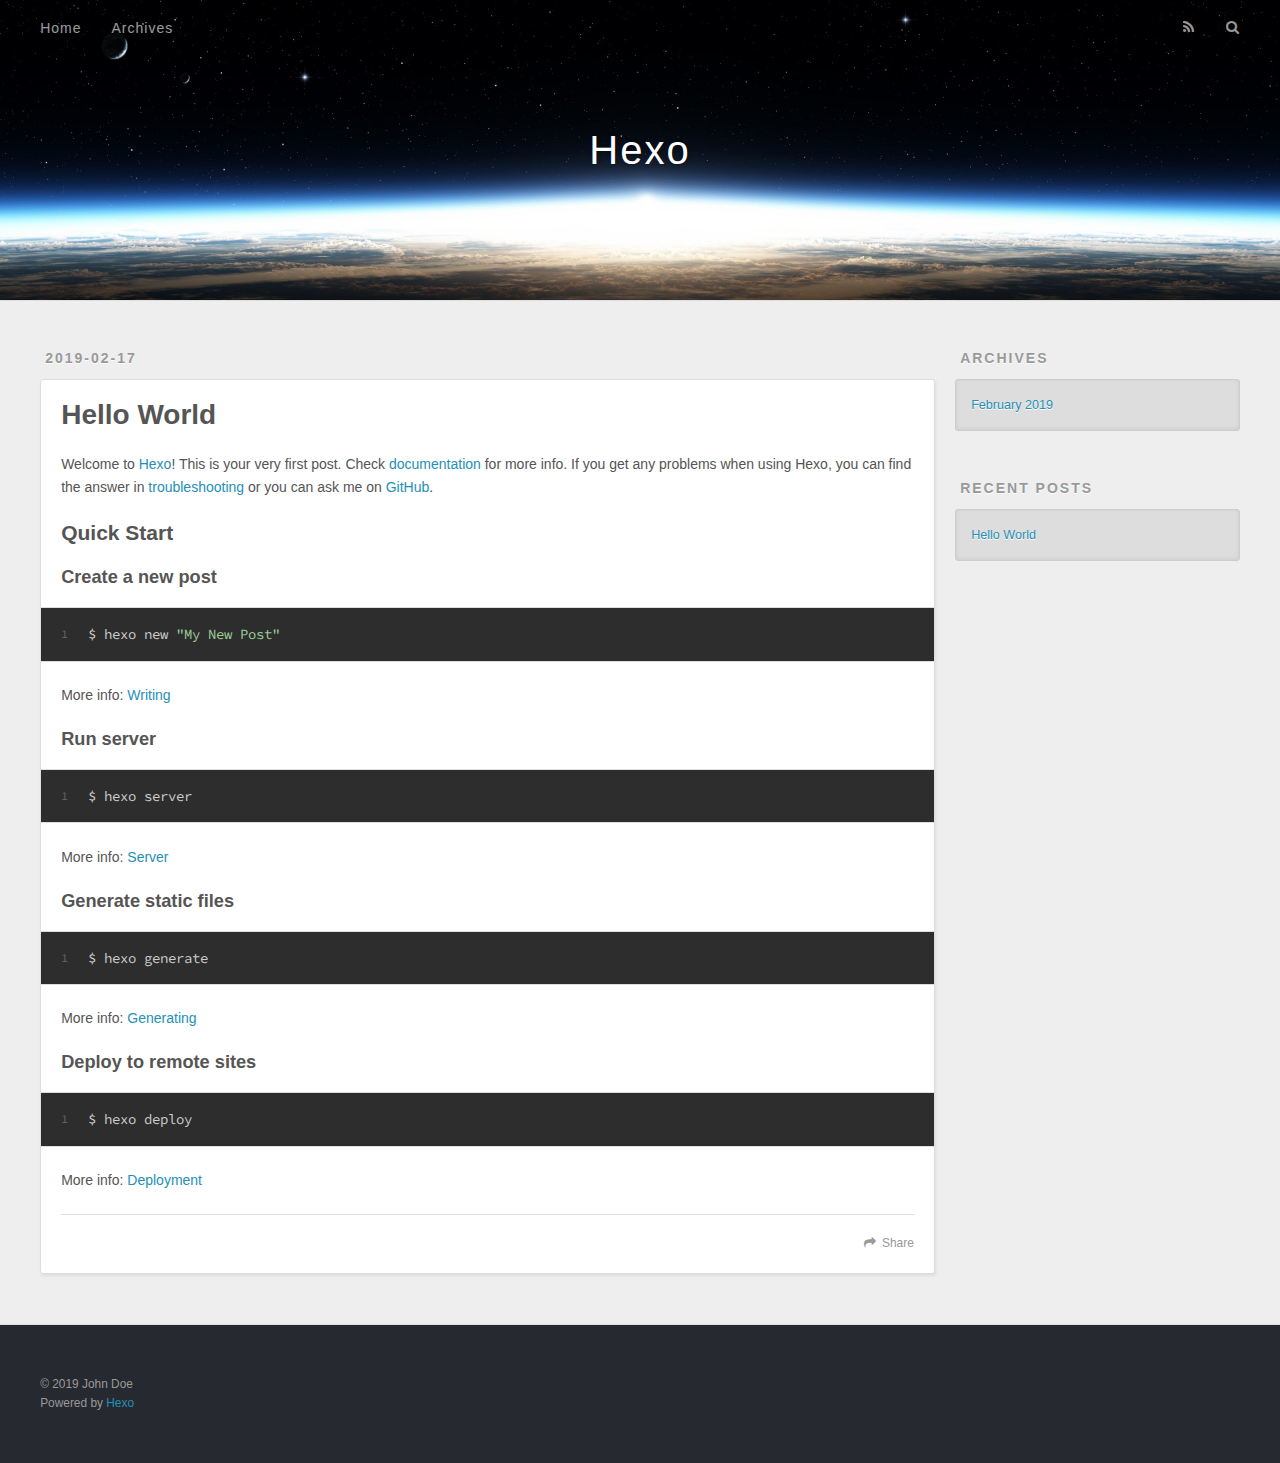
<file: index.html>
<!DOCTYPE html>
<html>
<head><meta name="generator" content="Hexo 3.8.0">
  <meta charset="utf-8">
  

  
  <title>Hexo</title>
  <meta name="viewport" content="width=device-width, initial-scale=1, maximum-scale=1">
  <meta property="og:type" content="website">
<meta property="og:title" content="Hexo">
<meta property="og:url" content="http://yoursite.com/index.html">
<meta property="og:site_name" content="Hexo">
<meta property="og:locale" content="default">
<meta name="twitter:card" content="summary">
<meta name="twitter:title" content="Hexo">
  
    <link rel="alternate" href="/atom.xml" title="Hexo" type="application/atom+xml">
  
  
    <link rel="icon" href="/favicon.png">
  
  
    <link href="//fonts.googleapis.com/css?family=Source+Code+Pro" rel="stylesheet" type="text/css">
  
  <link rel="stylesheet" href="/css/style.css">
</head>
</html>
<body>
  <div id="container">
    <div id="wrap">
      <header id="header">
  <div id="banner"></div>
  <div id="header-outer" class="outer">
    <div id="header-title" class="inner">
      <h1 id="logo-wrap">
        <a href="/" id="logo">Hexo</a>
      </h1>
      
    </div>
    <div id="header-inner" class="inner">
      <nav id="main-nav">
        <a id="main-nav-toggle" class="nav-icon"></a>
        
          <a class="main-nav-link" href="/">Home</a>
        
          <a class="main-nav-link" href="/archives">Archives</a>
        
      </nav>
      <nav id="sub-nav">
        
          <a id="nav-rss-link" class="nav-icon" href="/atom.xml" title="RSS Feed"></a>
        
        <a id="nav-search-btn" class="nav-icon" title="Search"></a>
      </nav>
      <div id="search-form-wrap">
        <form action="//google.com/search" method="get" accept-charset="UTF-8" class="search-form"><input type="search" name="q" class="search-form-input" placeholder="Search"><button type="submit" class="search-form-submit">&#xF002;</button><input type="hidden" name="sitesearch" value="http://yoursite.com"></form>
      </div>
    </div>
  </div>
</header>
      <div class="outer">
        <section id="main">
  
    <article id="post-hello-world" class="article article-type-post" itemscope itemprop="blogPost">
  <div class="article-meta">
    <a href="/2019/02/17/hello-world/" class="article-date">
  <time datetime="2019-02-17T05:37:18.721Z" itemprop="datePublished">2019-02-17</time>
</a>
    
  </div>
  <div class="article-inner">
    
    
      <header class="article-header">
        
  
    <h1 itemprop="name">
      <a class="article-title" href="/2019/02/17/hello-world/">Hello World</a>
    </h1>
  

      </header>
    
    <div class="article-entry" itemprop="articleBody">
      
        <p>Welcome to <a href="https://hexo.io/" target="_blank" rel="noopener">Hexo</a>! This is your very first post. Check <a href="https://hexo.io/docs/" target="_blank" rel="noopener">documentation</a> for more info. If you get any problems when using Hexo, you can find the answer in <a href="https://hexo.io/docs/troubleshooting.html" target="_blank" rel="noopener">troubleshooting</a> or you can ask me on <a href="https://github.com/hexojs/hexo/issues" target="_blank" rel="noopener">GitHub</a>.</p>
<h2 id="Quick-Start"><a href="#Quick-Start" class="headerlink" title="Quick Start"></a>Quick Start</h2><h3 id="Create-a-new-post"><a href="#Create-a-new-post" class="headerlink" title="Create a new post"></a>Create a new post</h3><figure class="highlight bash"><table><tr><td class="gutter"><pre><span class="line">1</span><br></pre></td><td class="code"><pre><span class="line">$ hexo new <span class="string">"My New Post"</span></span><br></pre></td></tr></table></figure>
<p>More info: <a href="https://hexo.io/docs/writing.html" target="_blank" rel="noopener">Writing</a></p>
<h3 id="Run-server"><a href="#Run-server" class="headerlink" title="Run server"></a>Run server</h3><figure class="highlight bash"><table><tr><td class="gutter"><pre><span class="line">1</span><br></pre></td><td class="code"><pre><span class="line">$ hexo server</span><br></pre></td></tr></table></figure>
<p>More info: <a href="https://hexo.io/docs/server.html" target="_blank" rel="noopener">Server</a></p>
<h3 id="Generate-static-files"><a href="#Generate-static-files" class="headerlink" title="Generate static files"></a>Generate static files</h3><figure class="highlight bash"><table><tr><td class="gutter"><pre><span class="line">1</span><br></pre></td><td class="code"><pre><span class="line">$ hexo generate</span><br></pre></td></tr></table></figure>
<p>More info: <a href="https://hexo.io/docs/generating.html" target="_blank" rel="noopener">Generating</a></p>
<h3 id="Deploy-to-remote-sites"><a href="#Deploy-to-remote-sites" class="headerlink" title="Deploy to remote sites"></a>Deploy to remote sites</h3><figure class="highlight bash"><table><tr><td class="gutter"><pre><span class="line">1</span><br></pre></td><td class="code"><pre><span class="line">$ hexo deploy</span><br></pre></td></tr></table></figure>
<p>More info: <a href="https://hexo.io/docs/deployment.html" target="_blank" rel="noopener">Deployment</a></p>

      
    </div>
    <footer class="article-footer">
      <a data-url="http://yoursite.com/2019/02/17/hello-world/" data-id="cjs8i204l0000ucgdgm05rf7j" class="article-share-link">Share</a>
      
      
    </footer>
  </div>
  
</article>


  


</section>
        
          <aside id="sidebar">
  
    

  
    

  
    
  
    
  <div class="widget-wrap">
    <h3 class="widget-title">Archives</h3>
    <div class="widget">
      <ul class="archive-list"><li class="archive-list-item"><a class="archive-list-link" href="/archives/2019/02/">February 2019</a></li></ul>
    </div>
  </div>


  
    
  <div class="widget-wrap">
    <h3 class="widget-title">Recent Posts</h3>
    <div class="widget">
      <ul>
        
          <li>
            <a href="/2019/02/17/hello-world/">Hello World</a>
          </li>
        
      </ul>
    </div>
  </div>

  
</aside>
        
      </div>
      <footer id="footer">
  
  <div class="outer">
    <div id="footer-info" class="inner">
      &copy; 2019 John Doe<br>
      Powered by <a href="http://hexo.io/" target="_blank">Hexo</a>
    </div>
  </div>
</footer>
    </div>
    <nav id="mobile-nav">
  
    <a href="/" class="mobile-nav-link">Home</a>
  
    <a href="/archives" class="mobile-nav-link">Archives</a>
  
</nav>
    

<script src="//ajax.googleapis.com/ajax/libs/jquery/2.0.3/jquery.min.js"></script>


  <link rel="stylesheet" href="/fancybox/jquery.fancybox.css">
  <script src="/fancybox/jquery.fancybox.pack.js"></script>


<script src="/js/script.js"></script>



  </div>
</body>
</html>
</file>
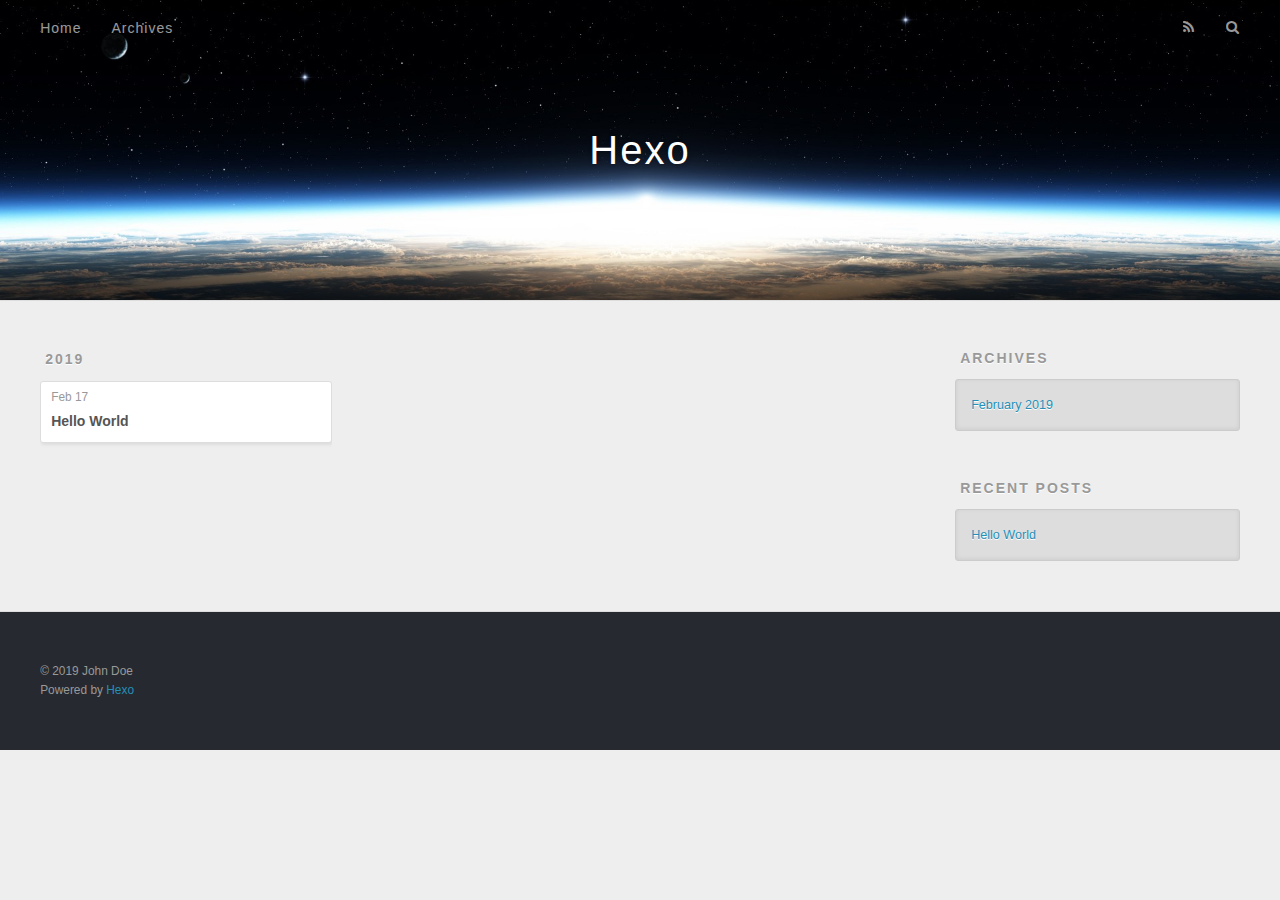
<file: archives/index.html>
<!DOCTYPE html>
<html>
<head><meta name="generator" content="Hexo 3.8.0">
  <meta charset="utf-8">
  

  
  <title>Archives | Hexo</title>
  <meta name="viewport" content="width=device-width, initial-scale=1, maximum-scale=1">
  <meta property="og:type" content="website">
<meta property="og:title" content="Hexo">
<meta property="og:url" content="http://yoursite.com/archives/index.html">
<meta property="og:site_name" content="Hexo">
<meta property="og:locale" content="default">
<meta name="twitter:card" content="summary">
<meta name="twitter:title" content="Hexo">
  
    <link rel="alternate" href="/atom.xml" title="Hexo" type="application/atom+xml">
  
  
    <link rel="icon" href="/favicon.png">
  
  
    <link href="//fonts.googleapis.com/css?family=Source+Code+Pro" rel="stylesheet" type="text/css">
  
  <link rel="stylesheet" href="/css/style.css">
</head>
</html>
<body>
  <div id="container">
    <div id="wrap">
      <header id="header">
  <div id="banner"></div>
  <div id="header-outer" class="outer">
    <div id="header-title" class="inner">
      <h1 id="logo-wrap">
        <a href="/" id="logo">Hexo</a>
      </h1>
      
    </div>
    <div id="header-inner" class="inner">
      <nav id="main-nav">
        <a id="main-nav-toggle" class="nav-icon"></a>
        
          <a class="main-nav-link" href="/">Home</a>
        
          <a class="main-nav-link" href="/archives">Archives</a>
        
      </nav>
      <nav id="sub-nav">
        
          <a id="nav-rss-link" class="nav-icon" href="/atom.xml" title="RSS Feed"></a>
        
        <a id="nav-search-btn" class="nav-icon" title="Search"></a>
      </nav>
      <div id="search-form-wrap">
        <form action="//google.com/search" method="get" accept-charset="UTF-8" class="search-form"><input type="search" name="q" class="search-form-input" placeholder="Search"><button type="submit" class="search-form-submit">&#xF002;</button><input type="hidden" name="sitesearch" value="http://yoursite.com"></form>
      </div>
    </div>
  </div>
</header>
      <div class="outer">
        <section id="main">
  
  
    
    
      
      
      <section class="archives-wrap">
        <div class="archive-year-wrap">
          <a href="/archives/2019" class="archive-year">2019</a>
        </div>
        <div class="archives">
    
    <article class="archive-article archive-type-post">
  <div class="archive-article-inner">
    <header class="archive-article-header">
      <a href="/2019/02/17/hello-world/" class="archive-article-date">
  <time datetime="2019-02-17T05:37:18.721Z" itemprop="datePublished">Feb 17</time>
</a>
      
  
    <h1 itemprop="name">
      <a class="archive-article-title" href="/2019/02/17/hello-world/">Hello World</a>
    </h1>
  

    </header>
  </div>
</article>
  
  
    </div></section>
  


</section>
        
          <aside id="sidebar">
  
    

  
    

  
    
  
    
  <div class="widget-wrap">
    <h3 class="widget-title">Archives</h3>
    <div class="widget">
      <ul class="archive-list"><li class="archive-list-item"><a class="archive-list-link" href="/archives/2019/02/">February 2019</a></li></ul>
    </div>
  </div>


  
    
  <div class="widget-wrap">
    <h3 class="widget-title">Recent Posts</h3>
    <div class="widget">
      <ul>
        
          <li>
            <a href="/2019/02/17/hello-world/">Hello World</a>
          </li>
        
      </ul>
    </div>
  </div>

  
</aside>
        
      </div>
      <footer id="footer">
  
  <div class="outer">
    <div id="footer-info" class="inner">
      &copy; 2019 John Doe<br>
      Powered by <a href="http://hexo.io/" target="_blank">Hexo</a>
    </div>
  </div>
</footer>
    </div>
    <nav id="mobile-nav">
  
    <a href="/" class="mobile-nav-link">Home</a>
  
    <a href="/archives" class="mobile-nav-link">Archives</a>
  
</nav>
    

<script src="//ajax.googleapis.com/ajax/libs/jquery/2.0.3/jquery.min.js"></script>


  <link rel="stylesheet" href="/fancybox/jquery.fancybox.css">
  <script src="/fancybox/jquery.fancybox.pack.js"></script>


<script src="/js/script.js"></script>



  </div>
</body>
</html>
</file>
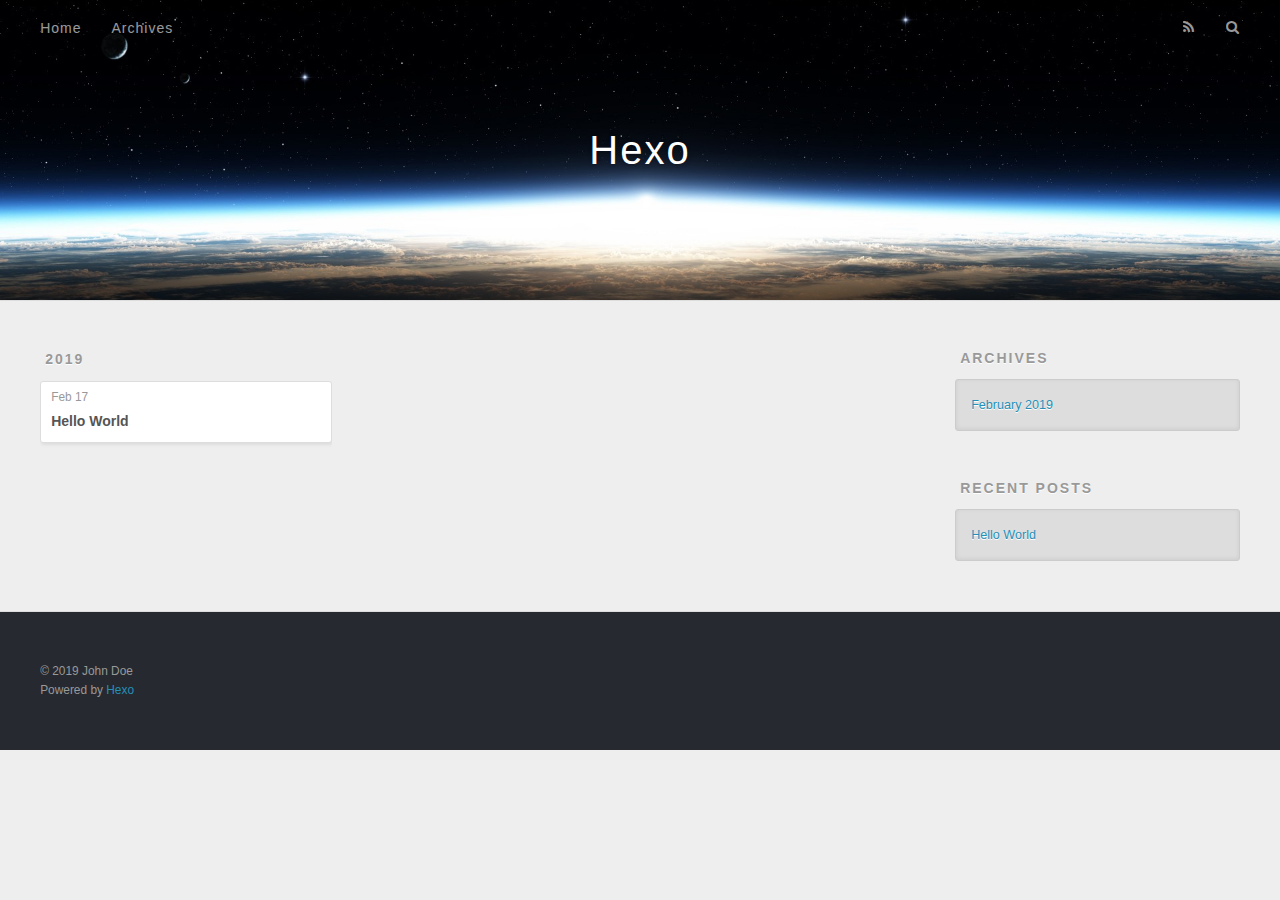
<file: archives/2019/index.html>
<!DOCTYPE html>
<html>
<head><meta name="generator" content="Hexo 3.8.0">
  <meta charset="utf-8">
  

  
  <title>Archives: 2019 | Hexo</title>
  <meta name="viewport" content="width=device-width, initial-scale=1, maximum-scale=1">
  <meta property="og:type" content="website">
<meta property="og:title" content="Hexo">
<meta property="og:url" content="http://yoursite.com/archives/2019/index.html">
<meta property="og:site_name" content="Hexo">
<meta property="og:locale" content="default">
<meta name="twitter:card" content="summary">
<meta name="twitter:title" content="Hexo">
  
    <link rel="alternate" href="/atom.xml" title="Hexo" type="application/atom+xml">
  
  
    <link rel="icon" href="/favicon.png">
  
  
    <link href="//fonts.googleapis.com/css?family=Source+Code+Pro" rel="stylesheet" type="text/css">
  
  <link rel="stylesheet" href="/css/style.css">
</head>
</html>
<body>
  <div id="container">
    <div id="wrap">
      <header id="header">
  <div id="banner"></div>
  <div id="header-outer" class="outer">
    <div id="header-title" class="inner">
      <h1 id="logo-wrap">
        <a href="/" id="logo">Hexo</a>
      </h1>
      
    </div>
    <div id="header-inner" class="inner">
      <nav id="main-nav">
        <a id="main-nav-toggle" class="nav-icon"></a>
        
          <a class="main-nav-link" href="/">Home</a>
        
          <a class="main-nav-link" href="/archives">Archives</a>
        
      </nav>
      <nav id="sub-nav">
        
          <a id="nav-rss-link" class="nav-icon" href="/atom.xml" title="RSS Feed"></a>
        
        <a id="nav-search-btn" class="nav-icon" title="Search"></a>
      </nav>
      <div id="search-form-wrap">
        <form action="//google.com/search" method="get" accept-charset="UTF-8" class="search-form"><input type="search" name="q" class="search-form-input" placeholder="Search"><button type="submit" class="search-form-submit">&#xF002;</button><input type="hidden" name="sitesearch" value="http://yoursite.com"></form>
      </div>
    </div>
  </div>
</header>
      <div class="outer">
        <section id="main">
  
  
    
    
      
      
      <section class="archives-wrap">
        <div class="archive-year-wrap">
          <a href="/archives/2019" class="archive-year">2019</a>
        </div>
        <div class="archives">
    
    <article class="archive-article archive-type-post">
  <div class="archive-article-inner">
    <header class="archive-article-header">
      <a href="/2019/02/17/hello-world/" class="archive-article-date">
  <time datetime="2019-02-17T05:37:18.721Z" itemprop="datePublished">Feb 17</time>
</a>
      
  
    <h1 itemprop="name">
      <a class="archive-article-title" href="/2019/02/17/hello-world/">Hello World</a>
    </h1>
  

    </header>
  </div>
</article>
  
  
    </div></section>
  


</section>
        
          <aside id="sidebar">
  
    

  
    

  
    
  
    
  <div class="widget-wrap">
    <h3 class="widget-title">Archives</h3>
    <div class="widget">
      <ul class="archive-list"><li class="archive-list-item"><a class="archive-list-link" href="/archives/2019/02/">February 2019</a></li></ul>
    </div>
  </div>


  
    
  <div class="widget-wrap">
    <h3 class="widget-title">Recent Posts</h3>
    <div class="widget">
      <ul>
        
          <li>
            <a href="/2019/02/17/hello-world/">Hello World</a>
          </li>
        
      </ul>
    </div>
  </div>

  
</aside>
        
      </div>
      <footer id="footer">
  
  <div class="outer">
    <div id="footer-info" class="inner">
      &copy; 2019 John Doe<br>
      Powered by <a href="http://hexo.io/" target="_blank">Hexo</a>
    </div>
  </div>
</footer>
    </div>
    <nav id="mobile-nav">
  
    <a href="/" class="mobile-nav-link">Home</a>
  
    <a href="/archives" class="mobile-nav-link">Archives</a>
  
</nav>
    

<script src="//ajax.googleapis.com/ajax/libs/jquery/2.0.3/jquery.min.js"></script>


  <link rel="stylesheet" href="/fancybox/jquery.fancybox.css">
  <script src="/fancybox/jquery.fancybox.pack.js"></script>


<script src="/js/script.js"></script>



  </div>
</body>
</html>
</file>
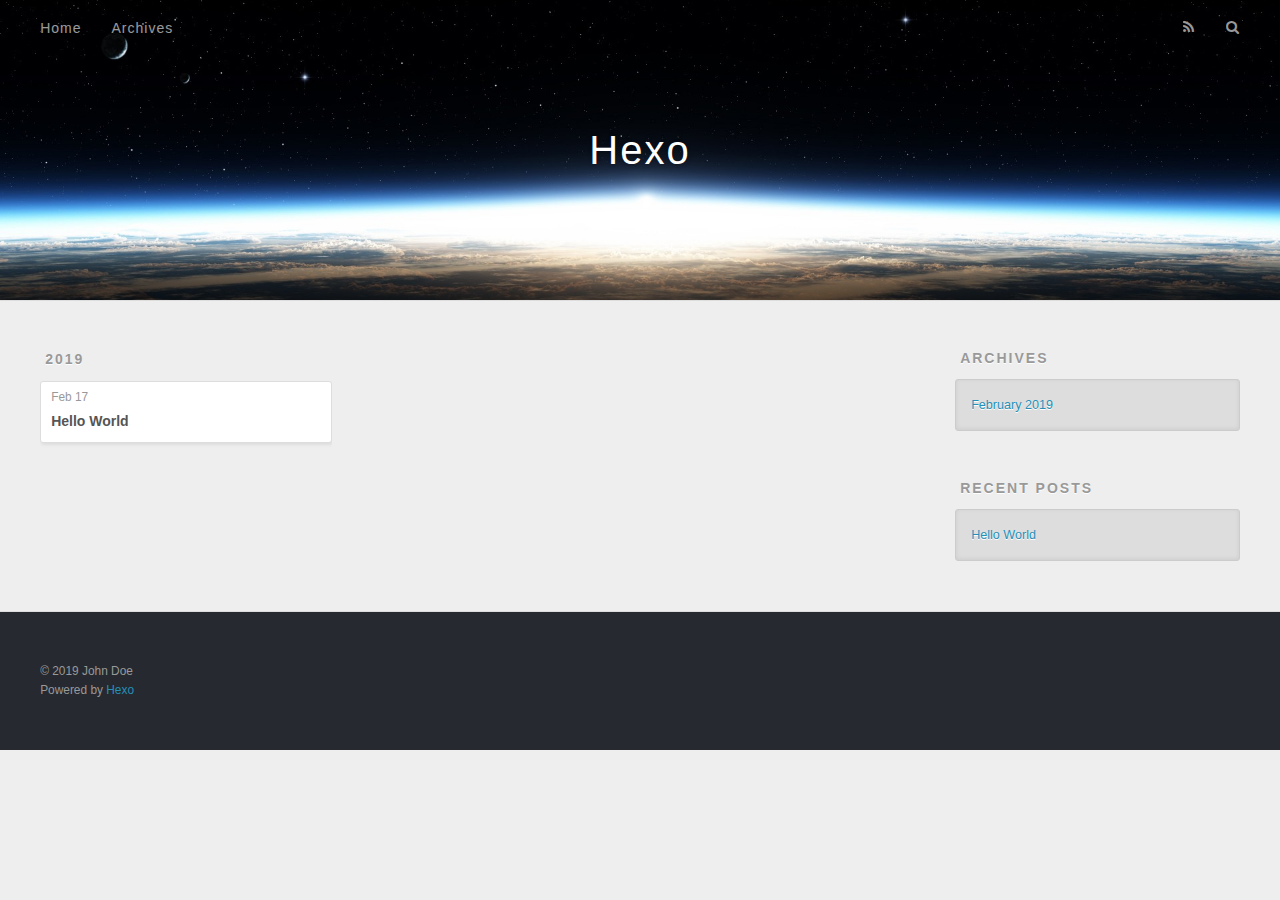
<file: archives/2019/02/index.html>
<!DOCTYPE html>
<html>
<head><meta name="generator" content="Hexo 3.8.0">
  <meta charset="utf-8">
  

  
  <title>Archives: 2019/2 | Hexo</title>
  <meta name="viewport" content="width=device-width, initial-scale=1, maximum-scale=1">
  <meta property="og:type" content="website">
<meta property="og:title" content="Hexo">
<meta property="og:url" content="http://yoursite.com/archives/2019/02/index.html">
<meta property="og:site_name" content="Hexo">
<meta property="og:locale" content="default">
<meta name="twitter:card" content="summary">
<meta name="twitter:title" content="Hexo">
  
    <link rel="alternate" href="/atom.xml" title="Hexo" type="application/atom+xml">
  
  
    <link rel="icon" href="/favicon.png">
  
  
    <link href="//fonts.googleapis.com/css?family=Source+Code+Pro" rel="stylesheet" type="text/css">
  
  <link rel="stylesheet" href="/css/style.css">
</head>
</html>
<body>
  <div id="container">
    <div id="wrap">
      <header id="header">
  <div id="banner"></div>
  <div id="header-outer" class="outer">
    <div id="header-title" class="inner">
      <h1 id="logo-wrap">
        <a href="/" id="logo">Hexo</a>
      </h1>
      
    </div>
    <div id="header-inner" class="inner">
      <nav id="main-nav">
        <a id="main-nav-toggle" class="nav-icon"></a>
        
          <a class="main-nav-link" href="/">Home</a>
        
          <a class="main-nav-link" href="/archives">Archives</a>
        
      </nav>
      <nav id="sub-nav">
        
          <a id="nav-rss-link" class="nav-icon" href="/atom.xml" title="RSS Feed"></a>
        
        <a id="nav-search-btn" class="nav-icon" title="Search"></a>
      </nav>
      <div id="search-form-wrap">
        <form action="//google.com/search" method="get" accept-charset="UTF-8" class="search-form"><input type="search" name="q" class="search-form-input" placeholder="Search"><button type="submit" class="search-form-submit">&#xF002;</button><input type="hidden" name="sitesearch" value="http://yoursite.com"></form>
      </div>
    </div>
  </div>
</header>
      <div class="outer">
        <section id="main">
  
  
    
    
      
      
      <section class="archives-wrap">
        <div class="archive-year-wrap">
          <a href="/archives/2019" class="archive-year">2019</a>
        </div>
        <div class="archives">
    
    <article class="archive-article archive-type-post">
  <div class="archive-article-inner">
    <header class="archive-article-header">
      <a href="/2019/02/17/hello-world/" class="archive-article-date">
  <time datetime="2019-02-17T05:37:18.721Z" itemprop="datePublished">Feb 17</time>
</a>
      
  
    <h1 itemprop="name">
      <a class="archive-article-title" href="/2019/02/17/hello-world/">Hello World</a>
    </h1>
  

    </header>
  </div>
</article>
  
  
    </div></section>
  


</section>
        
          <aside id="sidebar">
  
    

  
    

  
    
  
    
  <div class="widget-wrap">
    <h3 class="widget-title">Archives</h3>
    <div class="widget">
      <ul class="archive-list"><li class="archive-list-item"><a class="archive-list-link" href="/archives/2019/02/">February 2019</a></li></ul>
    </div>
  </div>


  
    
  <div class="widget-wrap">
    <h3 class="widget-title">Recent Posts</h3>
    <div class="widget">
      <ul>
        
          <li>
            <a href="/2019/02/17/hello-world/">Hello World</a>
          </li>
        
      </ul>
    </div>
  </div>

  
</aside>
        
      </div>
      <footer id="footer">
  
  <div class="outer">
    <div id="footer-info" class="inner">
      &copy; 2019 John Doe<br>
      Powered by <a href="http://hexo.io/" target="_blank">Hexo</a>
    </div>
  </div>
</footer>
    </div>
    <nav id="mobile-nav">
  
    <a href="/" class="mobile-nav-link">Home</a>
  
    <a href="/archives" class="mobile-nav-link">Archives</a>
  
</nav>
    

<script src="//ajax.googleapis.com/ajax/libs/jquery/2.0.3/jquery.min.js"></script>


  <link rel="stylesheet" href="/fancybox/jquery.fancybox.css">
  <script src="/fancybox/jquery.fancybox.pack.js"></script>


<script src="/js/script.js"></script>



  </div>
</body>
</html>
</file>
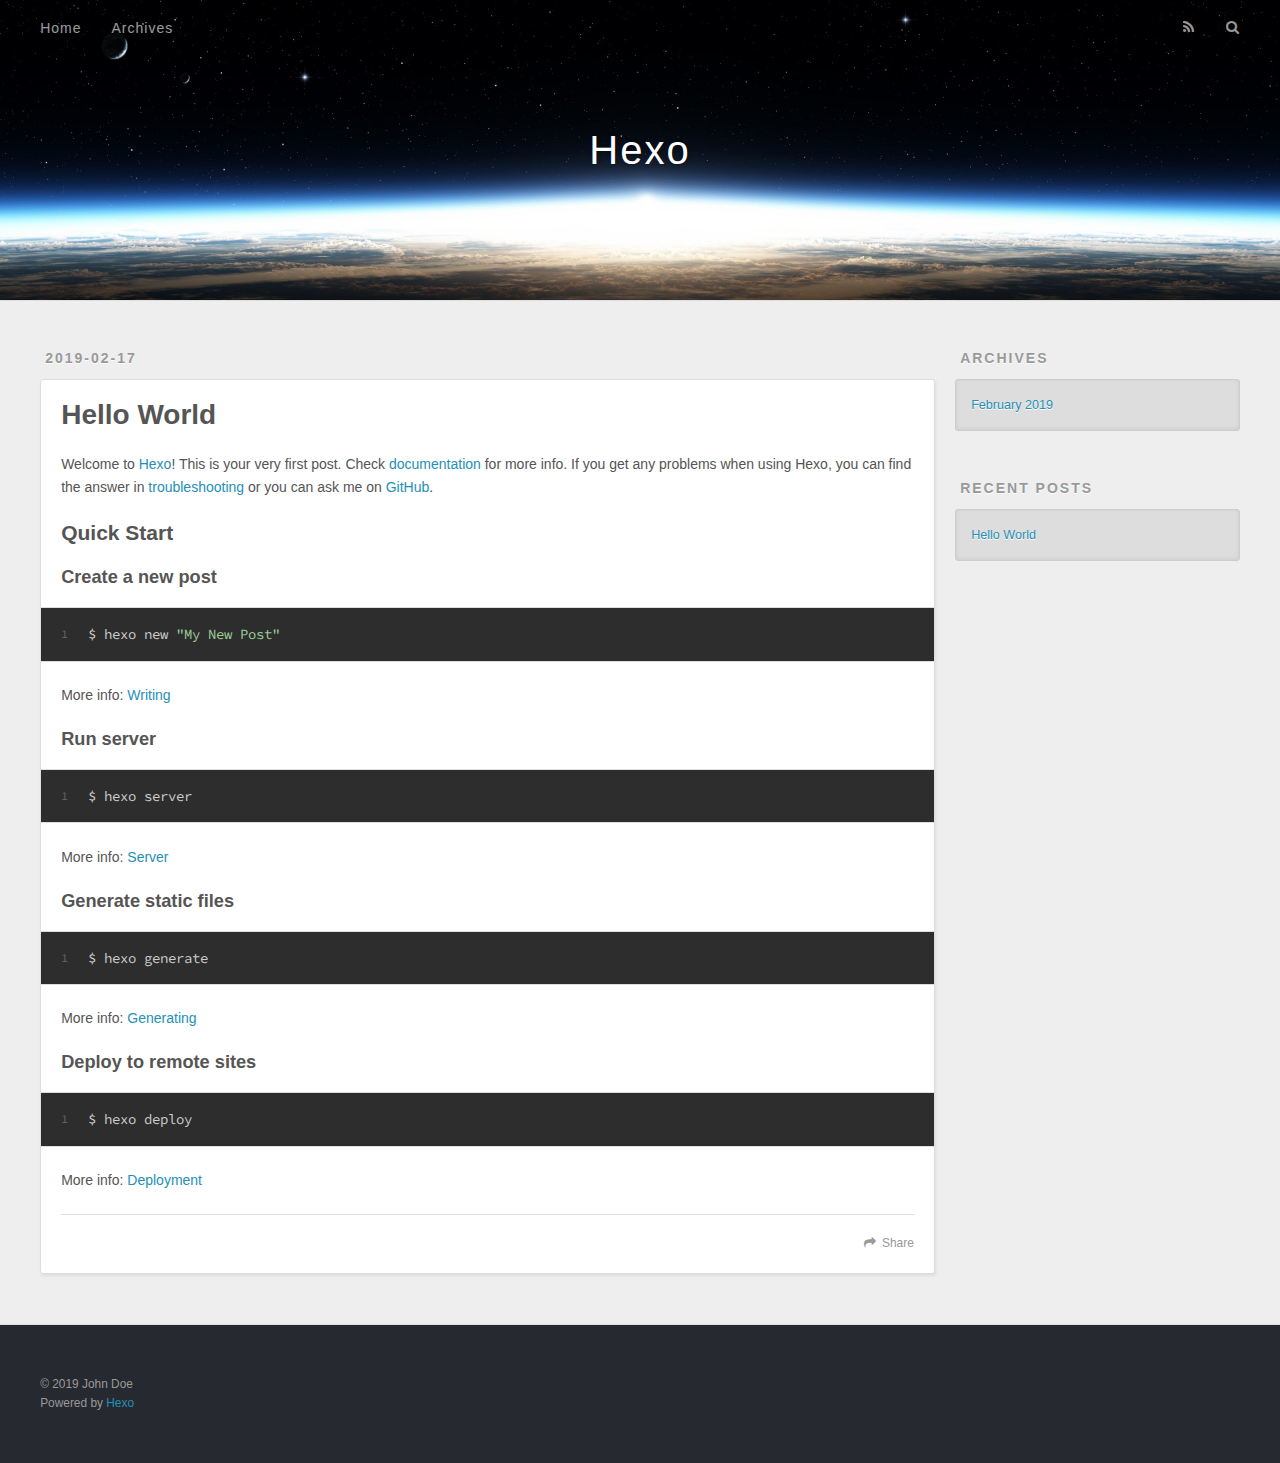
<file: 2019/02/17/hello-world/index.html>
<!DOCTYPE html>
<html>
<head><meta name="generator" content="Hexo 3.8.0">
  <meta charset="utf-8">
  

  
  <title>Hello World | Hexo</title>
  <meta name="viewport" content="width=device-width, initial-scale=1, maximum-scale=1">
  <meta name="description" content="Welcome to Hexo! This is your very first post. Check documentation for more info. If you get any problems when using Hexo, you can find the answer in troubleshooting or you can ask me on GitHub. Quick">
<meta property="og:type" content="article">
<meta property="og:title" content="Hello World">
<meta property="og:url" content="http://yoursite.com/2019/02/17/hello-world/index.html">
<meta property="og:site_name" content="Hexo">
<meta property="og:description" content="Welcome to Hexo! This is your very first post. Check documentation for more info. If you get any problems when using Hexo, you can find the answer in troubleshooting or you can ask me on GitHub. Quick">
<meta property="og:locale" content="default">
<meta property="og:updated_time" content="2019-02-17T05:37:18.721Z">
<meta name="twitter:card" content="summary">
<meta name="twitter:title" content="Hello World">
<meta name="twitter:description" content="Welcome to Hexo! This is your very first post. Check documentation for more info. If you get any problems when using Hexo, you can find the answer in troubleshooting or you can ask me on GitHub. Quick">
  
    <link rel="alternate" href="/atom.xml" title="Hexo" type="application/atom+xml">
  
  
    <link rel="icon" href="/favicon.png">
  
  
    <link href="//fonts.googleapis.com/css?family=Source+Code+Pro" rel="stylesheet" type="text/css">
  
  <link rel="stylesheet" href="/css/style.css">
</head>
</html>
<body>
  <div id="container">
    <div id="wrap">
      <header id="header">
  <div id="banner"></div>
  <div id="header-outer" class="outer">
    <div id="header-title" class="inner">
      <h1 id="logo-wrap">
        <a href="/" id="logo">Hexo</a>
      </h1>
      
    </div>
    <div id="header-inner" class="inner">
      <nav id="main-nav">
        <a id="main-nav-toggle" class="nav-icon"></a>
        
          <a class="main-nav-link" href="/">Home</a>
        
          <a class="main-nav-link" href="/archives">Archives</a>
        
      </nav>
      <nav id="sub-nav">
        
          <a id="nav-rss-link" class="nav-icon" href="/atom.xml" title="RSS Feed"></a>
        
        <a id="nav-search-btn" class="nav-icon" title="Search"></a>
      </nav>
      <div id="search-form-wrap">
        <form action="//google.com/search" method="get" accept-charset="UTF-8" class="search-form"><input type="search" name="q" class="search-form-input" placeholder="Search"><button type="submit" class="search-form-submit">&#xF002;</button><input type="hidden" name="sitesearch" value="http://yoursite.com"></form>
      </div>
    </div>
  </div>
</header>
      <div class="outer">
        <section id="main"><article id="post-hello-world" class="article article-type-post" itemscope itemprop="blogPost">
  <div class="article-meta">
    <a href="/2019/02/17/hello-world/" class="article-date">
  <time datetime="2019-02-17T05:37:18.721Z" itemprop="datePublished">2019-02-17</time>
</a>
    
  </div>
  <div class="article-inner">
    
    
      <header class="article-header">
        
  
    <h1 class="article-title" itemprop="name">
      Hello World
    </h1>
  

      </header>
    
    <div class="article-entry" itemprop="articleBody">
      
        <p>Welcome to <a href="https://hexo.io/" target="_blank" rel="noopener">Hexo</a>! This is your very first post. Check <a href="https://hexo.io/docs/" target="_blank" rel="noopener">documentation</a> for more info. If you get any problems when using Hexo, you can find the answer in <a href="https://hexo.io/docs/troubleshooting.html" target="_blank" rel="noopener">troubleshooting</a> or you can ask me on <a href="https://github.com/hexojs/hexo/issues" target="_blank" rel="noopener">GitHub</a>.</p>
<h2 id="Quick-Start"><a href="#Quick-Start" class="headerlink" title="Quick Start"></a>Quick Start</h2><h3 id="Create-a-new-post"><a href="#Create-a-new-post" class="headerlink" title="Create a new post"></a>Create a new post</h3><figure class="highlight bash"><table><tr><td class="gutter"><pre><span class="line">1</span><br></pre></td><td class="code"><pre><span class="line">$ hexo new <span class="string">"My New Post"</span></span><br></pre></td></tr></table></figure>
<p>More info: <a href="https://hexo.io/docs/writing.html" target="_blank" rel="noopener">Writing</a></p>
<h3 id="Run-server"><a href="#Run-server" class="headerlink" title="Run server"></a>Run server</h3><figure class="highlight bash"><table><tr><td class="gutter"><pre><span class="line">1</span><br></pre></td><td class="code"><pre><span class="line">$ hexo server</span><br></pre></td></tr></table></figure>
<p>More info: <a href="https://hexo.io/docs/server.html" target="_blank" rel="noopener">Server</a></p>
<h3 id="Generate-static-files"><a href="#Generate-static-files" class="headerlink" title="Generate static files"></a>Generate static files</h3><figure class="highlight bash"><table><tr><td class="gutter"><pre><span class="line">1</span><br></pre></td><td class="code"><pre><span class="line">$ hexo generate</span><br></pre></td></tr></table></figure>
<p>More info: <a href="https://hexo.io/docs/generating.html" target="_blank" rel="noopener">Generating</a></p>
<h3 id="Deploy-to-remote-sites"><a href="#Deploy-to-remote-sites" class="headerlink" title="Deploy to remote sites"></a>Deploy to remote sites</h3><figure class="highlight bash"><table><tr><td class="gutter"><pre><span class="line">1</span><br></pre></td><td class="code"><pre><span class="line">$ hexo deploy</span><br></pre></td></tr></table></figure>
<p>More info: <a href="https://hexo.io/docs/deployment.html" target="_blank" rel="noopener">Deployment</a></p>

      
    </div>
    <footer class="article-footer">
      <a data-url="http://yoursite.com/2019/02/17/hello-world/" data-id="cjs8i204l0000ucgdgm05rf7j" class="article-share-link">Share</a>
      
      
    </footer>
  </div>
  
    
  
</article>

</section>
        
          <aside id="sidebar">
  
    

  
    

  
    
  
    
  <div class="widget-wrap">
    <h3 class="widget-title">Archives</h3>
    <div class="widget">
      <ul class="archive-list"><li class="archive-list-item"><a class="archive-list-link" href="/archives/2019/02/">February 2019</a></li></ul>
    </div>
  </div>


  
    
  <div class="widget-wrap">
    <h3 class="widget-title">Recent Posts</h3>
    <div class="widget">
      <ul>
        
          <li>
            <a href="/2019/02/17/hello-world/">Hello World</a>
          </li>
        
      </ul>
    </div>
  </div>

  
</aside>
        
      </div>
      <footer id="footer">
  
  <div class="outer">
    <div id="footer-info" class="inner">
      &copy; 2019 John Doe<br>
      Powered by <a href="http://hexo.io/" target="_blank">Hexo</a>
    </div>
  </div>
</footer>
    </div>
    <nav id="mobile-nav">
  
    <a href="/" class="mobile-nav-link">Home</a>
  
    <a href="/archives" class="mobile-nav-link">Archives</a>
  
</nav>
    

<script src="//ajax.googleapis.com/ajax/libs/jquery/2.0.3/jquery.min.js"></script>


  <link rel="stylesheet" href="/fancybox/jquery.fancybox.css">
  <script src="/fancybox/jquery.fancybox.pack.js"></script>


<script src="/js/script.js"></script>



  </div>
</body>
</html>
</file>
<file: css/style.css>
body {
  width: 100%;
}
body:before,
body:after {
  content: "";
  display: table;
}
body:after {
  clear: both;
}
html,
body,
div,
span,
applet,
object,
iframe,
h1,
h2,
h3,
h4,
h5,
h6,
p,
blockquote,
pre,
a,
abbr,
acronym,
address,
big,
cite,
code,
del,
dfn,
em,
img,
ins,
kbd,
q,
s,
samp,
small,
strike,
strong,
sub,
sup,
tt,
var,
dl,
dt,
dd,
ol,
ul,
li,
fieldset,
form,
label,
legend,
table,
caption,
tbody,
tfoot,
thead,
tr,
th,
td {
  margin: 0;
  padding: 0;
  border: 0;
  outline: 0;
  font-weight: inherit;
  font-style: inherit;
  font-family: inherit;
  font-size: 100%;
  vertical-align: baseline;
}
body {
  line-height: 1;
  color: #000;
  background: #fff;
}
ol,
ul {
  list-style: none;
}
table {
  border-collapse: separate;
  border-spacing: 0;
  vertical-align: middle;
}
caption,
th,
td {
  text-align: left;
  font-weight: normal;
  vertical-align: middle;
}
a img {
  border: none;
}
input,
button {
  margin: 0;
  padding: 0;
}
input::-moz-focus-inner,
button::-moz-focus-inner {
  border: 0;
  padding: 0;
}
@font-face {
  font-family: FontAwesome;
  font-style: normal;
  font-weight: normal;
  src: url("fonts/fontawesome-webfont.eot?v=#4.0.3");
  src: url("fonts/fontawesome-webfont.eot?#iefix&v=#4.0.3") format("embedded-opentype"), url("fonts/fontawesome-webfont.woff?v=#4.0.3") format("woff"), url("fonts/fontawesome-webfont.ttf?v=#4.0.3") format("truetype"), url("fonts/fontawesome-webfont.svg#fontawesomeregular?v=#4.0.3") format("svg");
}
html,
body,
#container {
  height: 100%;
}
body {
  background: #eee;
  font: 14px -apple-system, BlinkMacSystemFont, "Segoe UI", "Roboto", "Oxygen", "Ubuntu", "Cantarell", "Fira Sans", "Droid Sans", "Helvetica Neue", sans-serif;
  -webkit-text-size-adjust: 100%;
}
.outer {
  max-width: 1220px;
  margin: 0 auto;
  padding: 0 20px;
}
.outer:before,
.outer:after {
  content: "";
  display: table;
}
.outer:after {
  clear: both;
}
.inner {
  display: inline;
  float: left;
  width: 98.33333333333333%;
  margin: 0 0.833333333333333%;
}
.left,
.alignleft {
  float: left;
}
.right,
.alignright {
  float: right;
}
.clear {
  clear: both;
}
#container {
  position: relative;
}
.mobile-nav-on {
  overflow: hidden;
}
#wrap {
  height: 100%;
  width: 100%;
  position: absolute;
  top: 0;
  left: 0;
  -webkit-transition: 0.2s ease-out;
  -moz-transition: 0.2s ease-out;
  -ms-transition: 0.2s ease-out;
  transition: 0.2s ease-out;
  z-index: 1;
  background: #eee;
}
.mobile-nav-on #wrap {
  left: 280px;
}
@media screen and (min-width: 768px) {
  #main {
    display: inline;
    float: left;
    width: 73.33333333333333%;
    margin: 0 0.833333333333333%;
  }
}
.article-date,
.article-category-link,
.archive-year,
.widget-title {
  text-decoration: none;
  text-transform: uppercase;
  letter-spacing: 2px;
  color: #999;
  margin-bottom: 1em;
  margin-left: 5px;
  line-height: 1em;
  text-shadow: 0 1px #fff;
  font-weight: bold;
}
.article-inner,
.archive-article-inner {
  background: #fff;
  -webkit-box-shadow: 1px 2px 3px #ddd;
  box-shadow: 1px 2px 3px #ddd;
  border: 1px solid #ddd;
  border-radius: 3px;
}
.article-entry h1,
.widget h1 {
  font-size: 2em;
}
.article-entry h2,
.widget h2 {
  font-size: 1.5em;
}
.article-entry h3,
.widget h3 {
  font-size: 1.3em;
}
.article-entry h4,
.widget h4 {
  font-size: 1.2em;
}
.article-entry h5,
.widget h5 {
  font-size: 1em;
}
.article-entry h6,
.widget h6 {
  font-size: 1em;
  color: #999;
}
.article-entry hr,
.widget hr {
  border: 1px dashed #ddd;
}
.article-entry strong,
.widget strong {
  font-weight: bold;
}
.article-entry em,
.widget em,
.article-entry cite,
.widget cite {
  font-style: italic;
}
.article-entry sup,
.widget sup,
.article-entry sub,
.widget sub {
  font-size: 0.75em;
  line-height: 0;
  position: relative;
  vertical-align: baseline;
}
.article-entry sup,
.widget sup {
  top: -0.5em;
}
.article-entry sub,
.widget sub {
  bottom: -0.2em;
}
.article-entry small,
.widget small {
  font-size: 0.85em;
}
.article-entry acronym,
.widget acronym,
.article-entry abbr,
.widget abbr {
  border-bottom: 1px dotted;
}
.article-entry ul,
.widget ul,
.article-entry ol,
.widget ol,
.article-entry dl,
.widget dl {
  margin: 0 20px;
  line-height: 1.6em;
}
.article-entry ul ul,
.widget ul ul,
.article-entry ol ul,
.widget ol ul,
.article-entry ul ol,
.widget ul ol,
.article-entry ol ol,
.widget ol ol {
  margin-top: 0;
  margin-bottom: 0;
}
.article-entry ul,
.widget ul {
  list-style: disc;
}
.article-entry ol,
.widget ol {
  list-style: decimal;
}
.article-entry dt,
.widget dt {
  font-weight: bold;
}
#header {
  height: 300px;
  position: relative;
  border-bottom: 1px solid #ddd;
}
#header:before,
#header:after {
  content: "";
  position: absolute;
  left: 0;
  right: 0;
  height: 40px;
}
#header:before {
  top: 0;
  background: -webkit-linear-gradient(rgba(0,0,0,0.2), transparent);
  background: -moz-linear-gradient(rgba(0,0,0,0.2), transparent);
  background: -ms-linear-gradient(rgba(0,0,0,0.2), transparent);
  background: linear-gradient(rgba(0,0,0,0.2), transparent);
}
#header:after {
  bottom: 0;
  background: -webkit-linear-gradient(transparent, rgba(0,0,0,0.2));
  background: -moz-linear-gradient(transparent, rgba(0,0,0,0.2));
  background: -ms-linear-gradient(transparent, rgba(0,0,0,0.2));
  background: linear-gradient(transparent, rgba(0,0,0,0.2));
}
#header-outer {
  height: 100%;
  position: relative;
}
#header-inner {
  position: relative;
  overflow: hidden;
}
#banner {
  position: absolute;
  top: 0;
  left: 0;
  width: 100%;
  height: 100%;
  background: url("images/banner.jpg") center #000;
  -webkit-background-size: cover;
  -moz-background-size: cover;
  background-size: cover;
  z-index: -1;
}
#header-title {
  text-align: center;
  height: 40px;
  position: absolute;
  top: 50%;
  left: 0;
  margin-top: -20px;
}
#logo,
#subtitle {
  text-decoration: none;
  color: #fff;
  font-weight: 300;
  text-shadow: 0 1px 4px rgba(0,0,0,0.3);
}
#logo {
  font-size: 40px;
  line-height: 40px;
  letter-spacing: 2px;
}
#subtitle {
  font-size: 16px;
  line-height: 16px;
  letter-spacing: 1px;
}
#subtitle-wrap {
  margin-top: 16px;
}
#main-nav {
  float: left;
  margin-left: -15px;
}
.nav-icon,
.main-nav-link {
  float: left;
  color: #fff;
  opacity: 0.6;
  text-decoration: none;
  text-shadow: 0 1px rgba(0,0,0,0.2);
  -webkit-transition: opacity 0.2s;
  -moz-transition: opacity 0.2s;
  -ms-transition: opacity 0.2s;
  transition: opacity 0.2s;
  display: block;
  padding: 20px 15px;
}
.nav-icon:hover,
.main-nav-link:hover {
  opacity: 1;
}
.nav-icon {
  font-family: FontAwesome;
  text-align: center;
  font-size: 14px;
  width: 14px;
  height: 14px;
  padding: 20px 15px;
  position: relative;
  cursor: pointer;
}
.main-nav-link {
  font-weight: 300;
  letter-spacing: 1px;
}
@media screen and (max-width: 479px) {
  .main-nav-link {
    display: none;
  }
}
#main-nav-toggle {
  display: none;
}
#main-nav-toggle:before {
  content: "\f0c9";
}
@media screen and (max-width: 479px) {
  #main-nav-toggle {
    display: block;
  }
}
#sub-nav {
  float: right;
  margin-right: -15px;
}
#nav-rss-link:before {
  content: "\f09e";
}
#nav-search-btn:before {
  content: "\f002";
}
#search-form-wrap {
  position: absolute;
  top: 15px;
  width: 150px;
  height: 30px;
  right: -150px;
  opacity: 0;
  -webkit-transition: 0.2s ease-out;
  -moz-transition: 0.2s ease-out;
  -ms-transition: 0.2s ease-out;
  transition: 0.2s ease-out;
}
#search-form-wrap.on {
  opacity: 1;
  right: 0;
}
@media screen and (max-width: 479px) {
  #search-form-wrap {
    width: 100%;
    right: -100%;
  }
}
.search-form {
  position: absolute;
  top: 0;
  left: 0;
  right: 0;
  background: #fff;
  padding: 5px 15px;
  border-radius: 15px;
  -webkit-box-shadow: 0 0 10px rgba(0,0,0,0.3);
  box-shadow: 0 0 10px rgba(0,0,0,0.3);
}
.search-form-input {
  border: none;
  background: none;
  color: #555;
  width: 100%;
  font: 13px -apple-system, BlinkMacSystemFont, "Segoe UI", "Roboto", "Oxygen", "Ubuntu", "Cantarell", "Fira Sans", "Droid Sans", "Helvetica Neue", sans-serif;
  outline: none;
}
.search-form-input::-webkit-search-results-decoration,
.search-form-input::-webkit-search-cancel-button {
  -webkit-appearance: none;
}
.search-form-submit {
  position: absolute;
  top: 50%;
  right: 10px;
  margin-top: -7px;
  font: 13px FontAwesome;
  border: none;
  background: none;
  color: #bbb;
  cursor: pointer;
}
.search-form-submit:hover,
.search-form-submit:focus {
  color: #777;
}
.article {
  margin: 50px 0;
}
.article-inner {
  overflow: hidden;
}
.article-meta:before,
.article-meta:after {
  content: "";
  display: table;
}
.article-meta:after {
  clear: both;
}
.article-date {
  float: left;
}
.article-category {
  float: left;
  line-height: 1em;
  color: #ccc;
  text-shadow: 0 1px #fff;
  margin-left: 8px;
}
.article-category:before {
  content: "\2022";
}
.article-category-link {
  margin: 0 12px 1em;
}
.article-header {
  padding: 20px 20px 0;
}
.article-title {
  text-decoration: none;
  font-size: 2em;
  font-weight: bold;
  color: #555;
  line-height: 1.1em;
  -webkit-transition: color 0.2s;
  -moz-transition: color 0.2s;
  -ms-transition: color 0.2s;
  transition: color 0.2s;
}
a.article-title:hover {
  color: #258fb8;
}
.article-entry {
  color: #555;
  padding: 0 20px;
}
.article-entry:before,
.article-entry:after {
  content: "";
  display: table;
}
.article-entry:after {
  clear: both;
}
.article-entry p,
.article-entry table {
  line-height: 1.6em;
  margin: 1.6em 0;
}
.article-entry h1,
.article-entry h2,
.article-entry h3,
.article-entry h4,
.article-entry h5,
.article-entry h6 {
  font-weight: bold;
}
.article-entry h1,
.article-entry h2,
.article-entry h3,
.article-entry h4,
.article-entry h5,
.article-entry h6 {
  line-height: 1.1em;
  margin: 1.1em 0;
}
.article-entry a {
  color: #258fb8;
  text-decoration: none;
}
.article-entry a:hover {
  text-decoration: underline;
}
.article-entry ul,
.article-entry ol,
.article-entry dl {
  margin-top: 1.6em;
  margin-bottom: 1.6em;
}
.article-entry img,
.article-entry video {
  max-width: 100%;
  height: auto;
  display: block;
  margin: auto;
}
.article-entry iframe {
  border: none;
}
.article-entry table {
  width: 100%;
  border-collapse: collapse;
  border-spacing: 0;
}
.article-entry th {
  font-weight: bold;
  border-bottom: 3px solid #ddd;
  padding-bottom: 0.5em;
}
.article-entry td {
  border-bottom: 1px solid #ddd;
  padding: 10px 0;
}
.article-entry blockquote {
  font-family: Georgia, "Times New Roman", serif;
  font-size: 1.4em;
  margin: 1.6em 20px;
  text-align: center;
}
.article-entry blockquote footer {
  font-size: 14px;
  margin: 1.6em 0;
  font-family: -apple-system, BlinkMacSystemFont, "Segoe UI", "Roboto", "Oxygen", "Ubuntu", "Cantarell", "Fira Sans", "Droid Sans", "Helvetica Neue", sans-serif;
}
.article-entry blockquote footer cite:before {
  content: "—";
  padding: 0 0.5em;
}
.article-entry .pullquote {
  text-align: left;
  width: 45%;
  margin: 0;
}
.article-entry .pullquote.left {
  margin-left: 0.5em;
  margin-right: 1em;
}
.article-entry .pullquote.right {
  margin-right: 0.5em;
  margin-left: 1em;
}
.article-entry .caption {
  color: #999;
  display: block;
  font-size: 0.9em;
  margin-top: 0.5em;
  position: relative;
  text-align: center;
}
.article-entry .video-container {
  position: relative;
  padding-top: 56.25%;
  height: 0;
  overflow: hidden;
}
.article-entry .video-container iframe,
.article-entry .video-container object,
.article-entry .video-container embed {
  position: absolute;
  top: 0;
  left: 0;
  width: 100%;
  height: 100%;
  margin-top: 0;
}
.article-more-link a {
  display: inline-block;
  line-height: 1em;
  padding: 6px 15px;
  border-radius: 15px;
  background: #eee;
  color: #999;
  text-shadow: 0 1px #fff;
  text-decoration: none;
}
.article-more-link a:hover {
  background: #258fb8;
  color: #fff;
  text-decoration: none;
  text-shadow: 0 1px #1e7293;
}
.article-footer {
  font-size: 0.85em;
  line-height: 1.6em;
  border-top: 1px solid #ddd;
  padding-top: 1.6em;
  margin: 0 20px 20px;
}
.article-footer:before,
.article-footer:after {
  content: "";
  display: table;
}
.article-footer:after {
  clear: both;
}
.article-footer a {
  color: #999;
  text-decoration: none;
}
.article-footer a:hover {
  color: #555;
}
.article-tag-list-item {
  float: left;
  margin-right: 10px;
}
.article-tag-list-link:before {
  content: "#";
}
.article-comment-link {
  float: right;
}
.article-comment-link:before {
  content: "\f075";
  font-family: FontAwesome;
  padding-right: 8px;
}
.article-share-link {
  cursor: pointer;
  float: right;
  margin-left: 20px;
}
.article-share-link:before {
  content: "\f064";
  font-family: FontAwesome;
  padding-right: 6px;
}
#article-nav {
  position: relative;
}
#article-nav:before,
#article-nav:after {
  content: "";
  display: table;
}
#article-nav:after {
  clear: both;
}
@media screen and (min-width: 768px) {
  #article-nav {
    margin: 50px 0;
  }
  #article-nav:before {
    width: 8px;
    height: 8px;
    position: absolute;
    top: 50%;
    left: 50%;
    margin-top: -4px;
    margin-left: -4px;
    content: "";
    border-radius: 50%;
    background: #ddd;
    -webkit-box-shadow: 0 1px 2px #fff;
    box-shadow: 0 1px 2px #fff;
  }
}
.article-nav-link-wrap {
  text-decoration: none;
  text-shadow: 0 1px #fff;
  color: #999;
  -webkit-box-sizing: border-box;
  -moz-box-sizing: border-box;
  box-sizing: border-box;
  margin-top: 50px;
  text-align: center;
  display: block;
}
.article-nav-link-wrap:hover {
  color: #555;
}
@media screen and (min-width: 768px) {
  .article-nav-link-wrap {
    width: 50%;
    margin-top: 0;
  }
}
@media screen and (min-width: 768px) {
  #article-nav-newer {
    float: left;
    text-align: right;
    padding-right: 20px;
  }
}
@media screen and (min-width: 768px) {
  #article-nav-older {
    float: right;
    text-align: left;
    padding-left: 20px;
  }
}
.article-nav-caption {
  text-transform: uppercase;
  letter-spacing: 2px;
  color: #ddd;
  line-height: 1em;
  font-weight: bold;
}
#article-nav-newer .article-nav-caption {
  margin-right: -2px;
}
.article-nav-title {
  font-size: 0.85em;
  line-height: 1.6em;
  margin-top: 0.5em;
}
.article-share-box {
  position: absolute;
  display: none;
  background: #fff;
  -webkit-box-shadow: 1px 2px 10px rgba(0,0,0,0.2);
  box-shadow: 1px 2px 10px rgba(0,0,0,0.2);
  border-radius: 3px;
  margin-left: -145px;
  overflow: hidden;
  z-index: 1;
}
.article-share-box.on {
  display: block;
}
.article-share-input {
  width: 100%;
  background: none;
  -webkit-box-sizing: border-box;
  -moz-box-sizing: border-box;
  box-sizing: border-box;
  font: 14px -apple-system, BlinkMacSystemFont, "Segoe UI", "Roboto", "Oxygen", "Ubuntu", "Cantarell", "Fira Sans", "Droid Sans", "Helvetica Neue", sans-serif;
  padding: 0 15px;
  color: #555;
  outline: none;
  border: 1px solid #ddd;
  border-radius: 3px 3px 0 0;
  height: 36px;
  line-height: 36px;
}
.article-share-links {
  background: #eee;
}
.article-share-links:before,
.article-share-links:after {
  content: "";
  display: table;
}
.article-share-links:after {
  clear: both;
}
.article-share-twitter,
.article-share-facebook,
.article-share-pinterest,
.article-share-google {
  width: 50px;
  height: 36px;
  display: block;
  float: left;
  position: relative;
  color: #999;
  text-shadow: 0 1px #fff;
}
.article-share-twitter:before,
.article-share-facebook:before,
.article-share-pinterest:before,
.article-share-google:before {
  font-size: 20px;
  font-family: FontAwesome;
  width: 20px;
  height: 20px;
  position: absolute;
  top: 50%;
  left: 50%;
  margin-top: -10px;
  margin-left: -10px;
  text-align: center;
}
.article-share-twitter:hover,
.article-share-facebook:hover,
.article-share-pinterest:hover,
.article-share-google:hover {
  color: #fff;
}
.article-share-twitter:before {
  content: "\f099";
}
.article-share-twitter:hover {
  background: #00aced;
  text-shadow: 0 1px #008abe;
}
.article-share-facebook:before {
  content: "\f09a";
}
.article-share-facebook:hover {
  background: #3b5998;
  text-shadow: 0 1px #2f477a;
}
.article-share-pinterest:before {
  content: "\f0d2";
}
.article-share-pinterest:hover {
  background: #cb2027;
  text-shadow: 0 1px #a21a1f;
}
.article-share-google:before {
  content: "\f0d5";
}
.article-share-google:hover {
  background: #dd4b39;
  text-shadow: 0 1px #be3221;
}
.article-gallery {
  background: #000;
  position: relative;
}
.article-gallery-photos {
  position: relative;
  overflow: hidden;
}
.article-gallery-img {
  display: none;
  max-width: 100%;
}
.article-gallery-img:first-child {
  display: block;
}
.article-gallery-img.loaded {
  position: absolute;
  display: block;
}
.article-gallery-img img {
  display: block;
  max-width: 100%;
  margin: 0 auto;
}
#comments {
  background: #fff;
  -webkit-box-shadow: 1px 2px 3px #ddd;
  box-shadow: 1px 2px 3px #ddd;
  padding: 20px;
  border: 1px solid #ddd;
  border-radius: 3px;
  margin: 50px 0;
}
#comments a {
  color: #258fb8;
}
.archives-wrap {
  margin: 50px 0;
}
.archives:before,
.archives:after {
  content: "";
  display: table;
}
.archives:after {
  clear: both;
}
.archive-year-wrap {
  margin-bottom: 1em;
}
.archives {
  -webkit-column-gap: 10px;
  -moz-column-gap: 10px;
  column-gap: 10px;
}
@media screen and (min-width: 480px) and (max-width: 767px) {
  .archives {
    -webkit-column-count: 2;
    -moz-column-count: 2;
    column-count: 2;
  }
}
@media screen and (min-width: 768px) {
  .archives {
    -webkit-column-count: 3;
    -moz-column-count: 3;
    column-count: 3;
  }
}
.archive-article {
  -webkit-column-break-inside: avoid;
  page-break-inside: avoid;
  overflow: hidden;
  break-inside: avoid-column;
}
.archive-article-inner {
  padding: 10px;
  margin-bottom: 15px;
}
.archive-article-title {
  text-decoration: none;
  font-weight: bold;
  color: #555;
  -webkit-transition: color 0.2s;
  -moz-transition: color 0.2s;
  -ms-transition: color 0.2s;
  transition: color 0.2s;
  line-height: 1.6em;
}
.archive-article-title:hover {
  color: #258fb8;
}
.archive-article-footer {
  margin-top: 1em;
}
.archive-article-date {
  color: #999;
  text-decoration: none;
  font-size: 0.85em;
  line-height: 1em;
  margin-bottom: 0.5em;
  display: block;
}
#page-nav {
  margin: 50px auto;
  background: #fff;
  -webkit-box-shadow: 1px 2px 3px #ddd;
  box-shadow: 1px 2px 3px #ddd;
  border: 1px solid #ddd;
  border-radius: 3px;
  text-align: center;
  color: #999;
  overflow: hidden;
}
#page-nav:before,
#page-nav:after {
  content: "";
  display: table;
}
#page-nav:after {
  clear: both;
}
#page-nav a,
#page-nav span {
  padding: 10px 20px;
  line-height: 1;
  height: 2ex;
}
#page-nav a {
  color: #999;
  text-decoration: none;
}
#page-nav a:hover {
  background: #999;
  color: #fff;
}
#page-nav .prev {
  float: left;
}
#page-nav .next {
  float: right;
}
#page-nav .page-number {
  display: inline-block;
}
@media screen and (max-width: 479px) {
  #page-nav .page-number {
    display: none;
  }
}
#page-nav .current {
  color: #555;
  font-weight: bold;
}
#page-nav .space {
  color: #ddd;
}
#footer {
  background: #262a30;
  padding: 50px 0;
  border-top: 1px solid #ddd;
  color: #999;
}
#footer a {
  color: #258fb8;
  text-decoration: none;
}
#footer a:hover {
  text-decoration: underline;
}
#footer-info {
  line-height: 1.6em;
  font-size: 0.85em;
}
.article-entry pre,
.article-entry .highlight {
  background: #2d2d2d;
  margin: 0 -20px;
  padding: 15px 20px;
  border-style: solid;
  border-color: #ddd;
  border-width: 1px 0;
  overflow: auto;
  color: #ccc;
  line-height: 22.400000000000002px;
}
.article-entry .highlight .gutter pre,
.article-entry .gist .gist-file .gist-data .line-numbers {
  color: #666;
  font-size: 0.85em;
}
.article-entry pre,
.article-entry code {
  font-family: "Source Code Pro", Consolas, Monaco, Menlo, Consolas, monospace;
}
.article-entry code {
  background: #eee;
  text-shadow: 0 1px #fff;
  padding: 0 0.3em;
}
.article-entry pre code {
  background: none;
  text-shadow: none;
  padding: 0;
}
.article-entry .highlight pre {
  border: none;
  margin: 0;
  padding: 0;
}
.article-entry .highlight table {
  margin: 0;
  width: auto;
}
.article-entry .highlight td {
  border: none;
  padding: 0;
}
.article-entry .highlight figcaption {
  font-size: 0.85em;
  color: #999;
  line-height: 1em;
  margin-bottom: 1em;
}
.article-entry .highlight figcaption:before,
.article-entry .highlight figcaption:after {
  content: "";
  display: table;
}
.article-entry .highlight figcaption:after {
  clear: both;
}
.article-entry .highlight figcaption a {
  float: right;
}
.article-entry .highlight .gutter pre {
  text-align: right;
  padding-right: 20px;
}
.article-entry .highlight .line {
  height: 22.400000000000002px;
}
.article-entry .highlight .line.marked {
  background: #515151;
}
.article-entry .gist {
  margin: 0 -20px;
  border-style: solid;
  border-color: #ddd;
  border-width: 1px 0;
  background: #2d2d2d;
  padding: 15px 20px 15px 0;
}
.article-entry .gist .gist-file {
  border: none;
  font-family: "Source Code Pro", Consolas, Monaco, Menlo, Consolas, monospace;
  margin: 0;
}
.article-entry .gist .gist-file .gist-data {
  background: none;
  border: none;
}
.article-entry .gist .gist-file .gist-data .line-numbers {
  background: none;
  border: none;
  padding: 0 20px 0 0;
}
.article-entry .gist .gist-file .gist-data .line-data {
  padding: 0 !important;
}
.article-entry .gist .gist-file .highlight {
  margin: 0;
  padding: 0;
  border: none;
}
.article-entry .gist .gist-file .gist-meta {
  background: #2d2d2d;
  color: #999;
  font: 0.85em -apple-system, BlinkMacSystemFont, "Segoe UI", "Roboto", "Oxygen", "Ubuntu", "Cantarell", "Fira Sans", "Droid Sans", "Helvetica Neue", sans-serif;
  text-shadow: 0 0;
  padding: 0;
  margin-top: 1em;
  margin-left: 20px;
}
.article-entry .gist .gist-file .gist-meta a {
  color: #258fb8;
  font-weight: normal;
}
.article-entry .gist .gist-file .gist-meta a:hover {
  text-decoration: underline;
}
pre .comment,
pre .title {
  color: #999;
}
pre .variable,
pre .attribute,
pre .tag,
pre .regexp,
pre .ruby .constant,
pre .xml .tag .title,
pre .xml .pi,
pre .xml .doctype,
pre .html .doctype,
pre .css .id,
pre .css .class,
pre .css .pseudo {
  color: #f2777a;
}
pre .number,
pre .preprocessor,
pre .built_in,
pre .literal,
pre .params,
pre .constant {
  color: #f99157;
}
pre .class,
pre .ruby .class .title,
pre .css .rules .attribute {
  color: #9c9;
}
pre .string,
pre .value,
pre .inheritance,
pre .header,
pre .ruby .symbol,
pre .xml .cdata {
  color: #9c9;
}
pre .css .hexcolor {
  color: #6cc;
}
pre .function,
pre .python .decorator,
pre .python .title,
pre .ruby .function .title,
pre .ruby .title .keyword,
pre .perl .sub,
pre .javascript .title,
pre .coffeescript .title {
  color: #69c;
}
pre .keyword,
pre .javascript .function {
  color: #c9c;
}
@media screen and (max-width: 479px) {
  #mobile-nav {
    position: absolute;
    top: 0;
    left: 0;
    width: 280px;
    height: 100%;
    background: #191919;
    border-right: 1px solid #fff;
  }
}
@media screen and (max-width: 479px) {
  .mobile-nav-link {
    display: block;
    color: #999;
    text-decoration: none;
    padding: 15px 20px;
    font-weight: bold;
  }
  .mobile-nav-link:hover {
    color: #fff;
  }
}
@media screen and (min-width: 768px) {
  #sidebar {
    display: inline;
    float: left;
    width: 23.333333333333332%;
    margin: 0 0.833333333333333%;
  }
}
.widget-wrap {
  margin: 50px 0;
}
.widget {
  color: #777;
  text-shadow: 0 1px #fff;
  background: #ddd;
  -webkit-box-shadow: 0 -1px 4px #ccc inset;
  box-shadow: 0 -1px 4px #ccc inset;
  border: 1px solid #ccc;
  padding: 15px;
  border-radius: 3px;
}
.widget a {
  color: #258fb8;
  text-decoration: none;
}
.widget a:hover {
  text-decoration: underline;
}
.widget ul ul,
.widget ol ul,
.widget dl ul,
.widget ul ol,
.widget ol ol,
.widget dl ol,
.widget ul dl,
.widget ol dl,
.widget dl dl {
  margin-left: 15px;
  list-style: disc;
}
.widget {
  line-height: 1.6em;
  word-wrap: break-word;
  font-size: 0.9em;
}
.widget ul,
.widget ol {
  list-style: none;
  margin: 0;
}
.widget ul ul,
.widget ol ul,
.widget ul ol,
.widget ol ol {
  margin: 0 20px;
}
.widget ul ul,
.widget ol ul {
  list-style: disc;
}
.widget ul ol,
.widget ol ol {
  list-style: decimal;
}
.category-list-count,
.tag-list-count,
.archive-list-count {
  padding-left: 5px;
  color: #999;
  font-size: 0.85em;
}
.category-list-count:before,
.tag-list-count:before,
.archive-list-count:before {
  content: "(";
}
.category-list-count:after,
.tag-list-count:after,
.archive-list-count:after {
  content: ")";
}
.tagcloud a {
  margin-right: 5px;
  display: inline-block;
}
</file>
